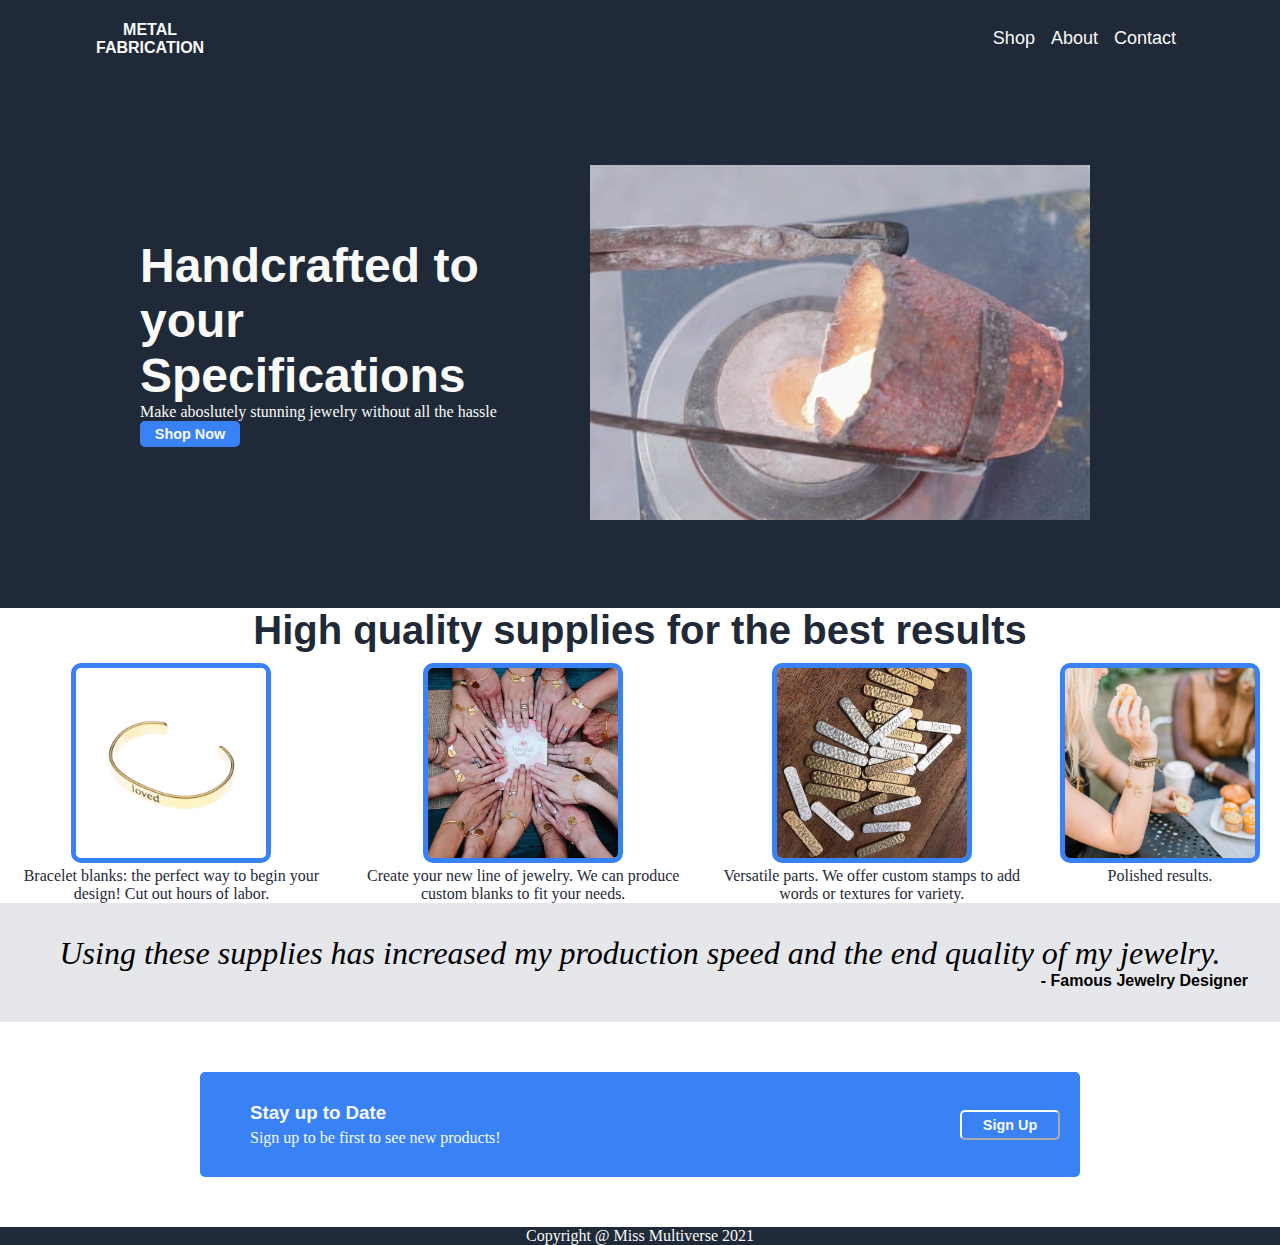
<file: index.html>
<!DOCTYPE html>
<html lang="en">
<head>
    <meta charset="UTF-8">
    <meta http-equiv="X-UA-Compatible" content="IE=edge">
    <meta name="viewport" content="width=device-width, initial-scale=1.0">
    <link rel="stylesheet" href="styles/styles.css">
    <title>Metal Fabrication</title>
</head>
<body>
    <div class="website-wrapper">
        <nav class="header">
            <div class="logo">Metal <br>Fabrication</div>
            <div class="header-links">
                <a href="#">Shop</a>
                <a href="#">About</a>
                <a href="#">Contact</a>
            </div>
        </nav>
        <div class="hero-banner">
            <div class="hero-content hero-text">
                <h1>Handcrafted to your Specifications</h1>
                <p>Make aboslutely stunning jewelry without all the hassle</p>
                <button type="button">Shop Now</button>
            </div>
            <div class="hero-content hero-image">
                <img src="photos/hero-jewelry.jpg" alt="molten metal in a crucible">
            </div>
        </div>
        <div class="products">
            <h2>High quality supplies for the best results</h2>
            <div class="product-details">
                <div><img src="photos/bracelet.jpg"><p>Bracelet blanks: the perfect way to begin your design! Cut out hours of labor.</p> </div>
                <div><img src="photos/hands.jpg"><p>Create your new line of jewelry. We can produce custom blanks to fit your needs.</p> </div>
                <div><img src="photos/supplies.jpg"><p>Versatile parts. We offer custom stamps to add words or textures for variety.</p> </div>
                <div><img src="photos/worn.jpg"><p>Polished results. </p> </div>
            </div>
        </div>
        <div class="reviews">
            <p>Using these supplies has increased my production speed and the end quality of my jewelry.</p>
            <b id="review-source">- Famous Jewelry Designer</b>
        </div>
        <div class="action">
            <div class="action-text">
                <h3>Stay up to Date</h3>
                <p>Sign up to be first to see new products!</p>
            </div>
            <div class="action-button">
                <button type="button">Sign Up</button>
            </div>
        </div>
        <div class="footer"><p>Copyright @ Miss Multiverse 2021</p></div>
    </div>
</body>
</html>
</file>
<file: styles/styles.css>
:root {
    --clr-light: #F9FAF8;
    --clr-neutral: #E5E7EB;
    --clr-primary: #3882F6;
    --clr-dark: #1F2937;

    --ff-primary: 'roboto', sans-serif;
    --ff-accent:  'Playfair Display', serif;
}
* {
    box-sizing: border-box;
    margin: 0;
    padding: 0;
}
body {
    background-color: #FFFFFF;
    font-family: var(--ff-primary);
    text-align: center;
}
p {
    font-family: var(--ff-accent);
}
.website-wrapper {
    display: flex;
    flex-direction: column;
}

/* Navigation Bar  is done */

.header {
    background-color: var(--clr-dark);
    color: var(--clr-light);
    display: flex;
    flex-direction: row;
    justify-content: space-around;
    align-items: center;
    padding: 1.25rem 0 1.25rem 6rem;
}
.logo {
    text-transform: uppercase;
    font-weight: 900;
    font-family: "myriad-pro-1", "myriad-pro-2", Helvetica, serif;
}
a:link,
a:visited,
a:hover {
    text-decoration: none;
    color: var(--clr-light);
    font-size: 1.125rem;
    padding: .5rem
}
.header-links {
    display: flex;
    margin-left: auto;
    padding-right: 6rem;
}

/* Hero Banner */

.hero-banner {
    background-color: var(--clr-dark);
    color: var(--clr-light);
    display: flex;
    align-items: center;
    justify-content: center;
    padding: 5.5rem;
}
.hero-content {
    display: flex;
    flex-direction: column;
    flex-basis: 400px;
    margin-right: 50px;
    text-align: left;
}
h1 {
    font-size: 3rem;
    font-weight: 800;
    color: var(--clr-light)
    margin: 0;
}
.hero-content button {
    display: block;
    background-color: var(--clr-primary);
    color: var(--clr-light);
    border: none;
    border-radius: 5px;
    padding: 5px;
    font-size: .9rem;
    font-weight: bold;
    text-align: center;
    width: 100px;
}
.hero-image img {
    width: 500px;
}
/*Product Banner */

.products {
    align-items: center;
}
.product-details {
    display: flex;
    justify-content: center;
}
.product-details img {
    width: 200px;
    object-fit: cover;
    border: 5px solid var(--clr-primary);
    border-radius: 10px;
    margin-inline: 20px;
    margin-top: 10px;
}
.product-details p {
    color: var(--clr-dark);
}
h2 {
    font-size: 2.5rem;
    font-weight: 600;
    color: var(--clr-dark);
}
/* Reviews */

.reviews {
    background-color: var(--clr-neutral);
    padding: 2em;
    margin-bottom: 0;
}
.reviews p {
    font-size: 2rem;
    font-style: italic;
    font-weight: 100;
    font-family: var(--ff-accent);
}
#review-source {
    display: flex;
    justify-content: flex-end;
}

/* Call to Action button needs work*/

.action {
    background-color: var(--clr-primary);
    border-radius: 5px;
    border-color: none;
    margin: 50px 200px;
    color: var(--clr-light);
    display: flex;
    justify-content: space-between;
    align-items: center;
}
.action-text {
    text-align: left;
}
h3 {
    margin: 30px 0 0 50px;
}
.action-text p {
    margin: 5px 30px 30px 50px;
}
.action-button button {
    background-color: var(--clr-primary);
    color: var(--clr-light);
    border-radius: 5px;
    border-color: white;
    padding: 5px;
    font-size: .9em;
    margin-right: 20px;
    width: 100px;
    font-weight: bold;
    
}

/* Footer */

.footer {
    background-color: var(--clr-dark);
    color: var(--clr-light)
}
</file>
